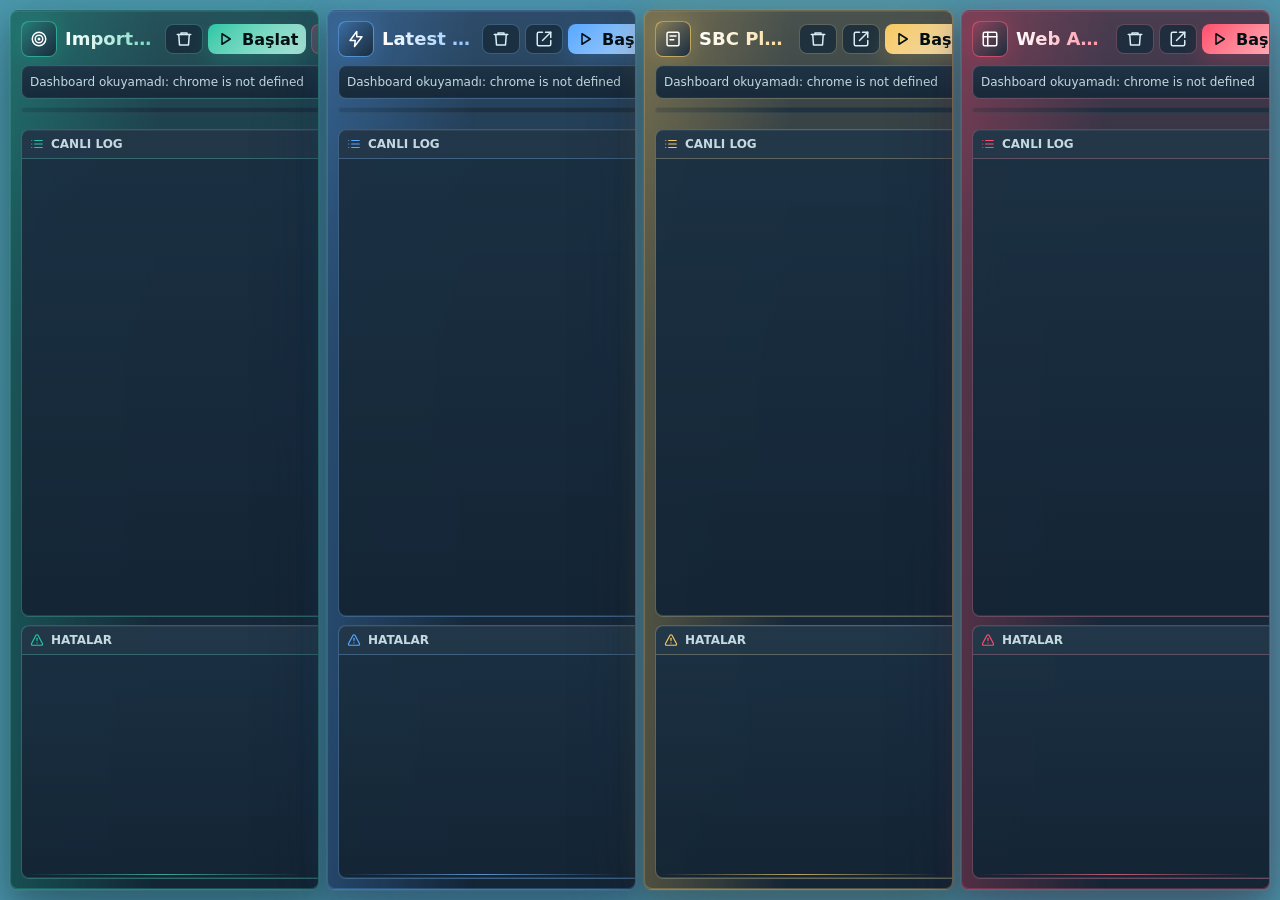
<file: index.html>
<!doctype html>
<html lang="tr">
  <head>
    <meta charset="utf-8">
    <meta name="viewport" content="width=device-width, initial-scale=1">
    <title>Daily Sync</title>
    <link rel="stylesheet" href="src/dashboard.css">
  </head>
  <body>
    <main class="app-shell">
      <section id="dashboard" class="dashboard" aria-label="FutbinSync dashboard"></section>
    </main>

    <template id="panelTemplate">
      <article class="sync-panel">
        <div class="panel-glow"></div>
        <header class="panel-header">
          <div class="panel-title-row">
            <div class="module-icon"></div>
            <div class="module-copy">
              <h2></h2>
            </div>
            <div class="panel-controls">
              <button class="ghost clear" type="button"></button>
              <button class="ghost extra" type="button"></button>
              <button class="primary start" type="button"></button>
              <button class="danger stop" type="button"></button>
            </div>
          </div>
        </header>

        <div class="status-block">
          <p class="status-text">Durum okunuyor</p>
          <span class="countdown" hidden><span class="countdown-icon"></span><strong class="countdown-value"></strong></span>
        </div>

        <div class="progress-wrap">
          <span class="progress-bar"></span>
        </div>

        <div class="metric-grid"></div>

        <section class="activity">
          <div class="section-title">
            <span class="section-label"><span class="section-icon logs-icon"></span><span>Canlı Log</span></span>
            <b class="log-count">0</b>
          </div>
          <div class="logs"></div>
        </section>

        <section class="activity issues">
          <div class="section-title">
            <span class="section-label"><span class="section-icon errors-icon"></span><span>Hatalar</span></span>
            <b class="error-count">0</b>
          </div>
          <div class="errors"></div>
        </section>
      </article>
    </template>

    <script src="src/config/api.js"></script>
    <script src="src/dashboard.js"></script>
  </body>
</html>
</file>
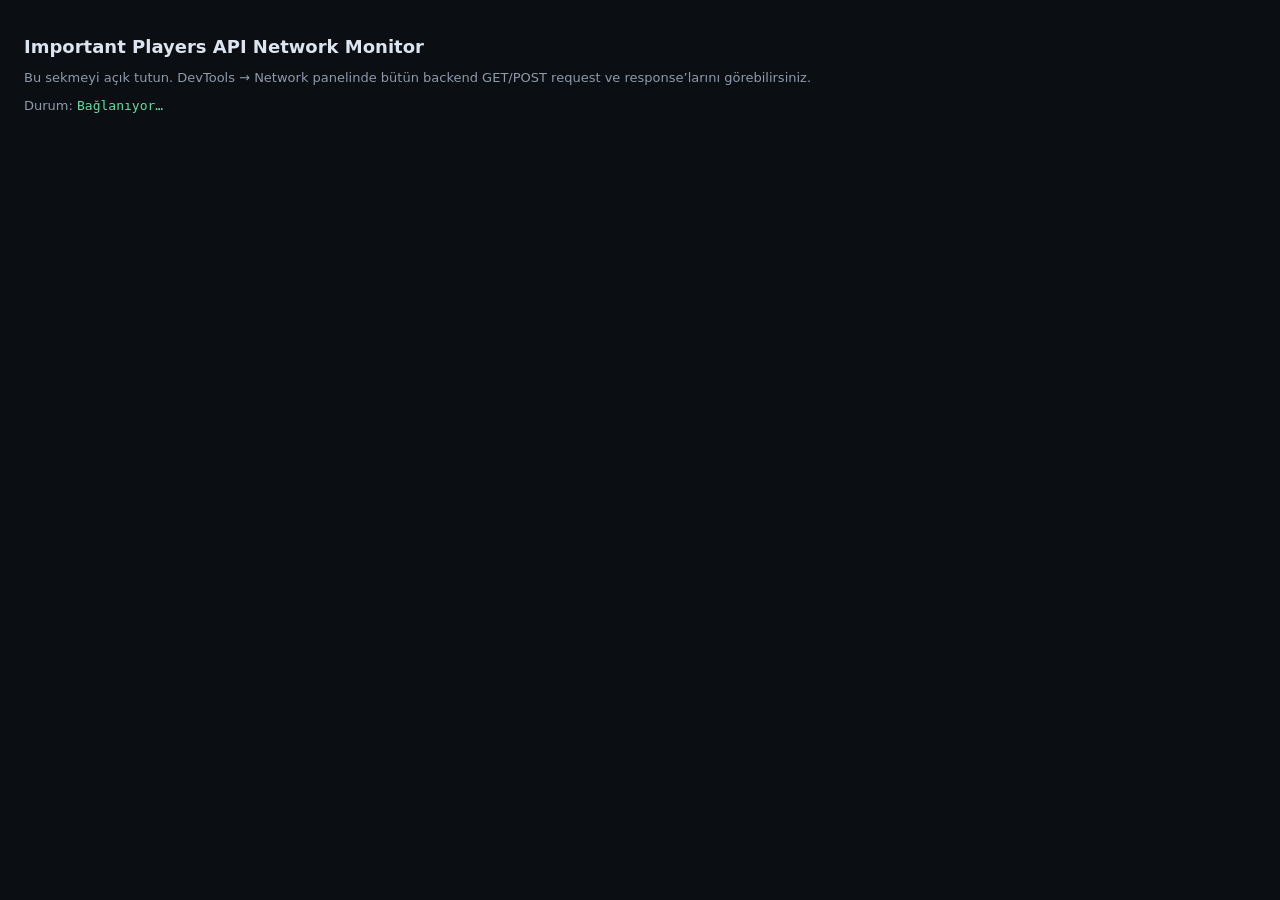
<file: src/modules/important/network.html>
<!doctype html><html lang="tr"><head><meta charset="utf-8"><title>Important Players API Network Monitor</title><style>body{margin:0;padding:24px;background:#0b0e13;color:#dce5ef;font:13px system-ui}h1{font-size:18px}p{color:#8f9aaa}code,.ok{color:#65dda2}li{margin:8px 0}.error{color:#ff8f9a}</style></head><body><h1>Important Players API Network Monitor</h1><p>Bu sekmeyi açık tutun. DevTools → Network panelinde bütün backend GET/POST request ve response’larını görebilirsiniz.</p><p>Durum: <code id="status">Bağlanıyor…</code></p><ol id="requests"></ol><script src="network.js"></script></body></html>
</file>
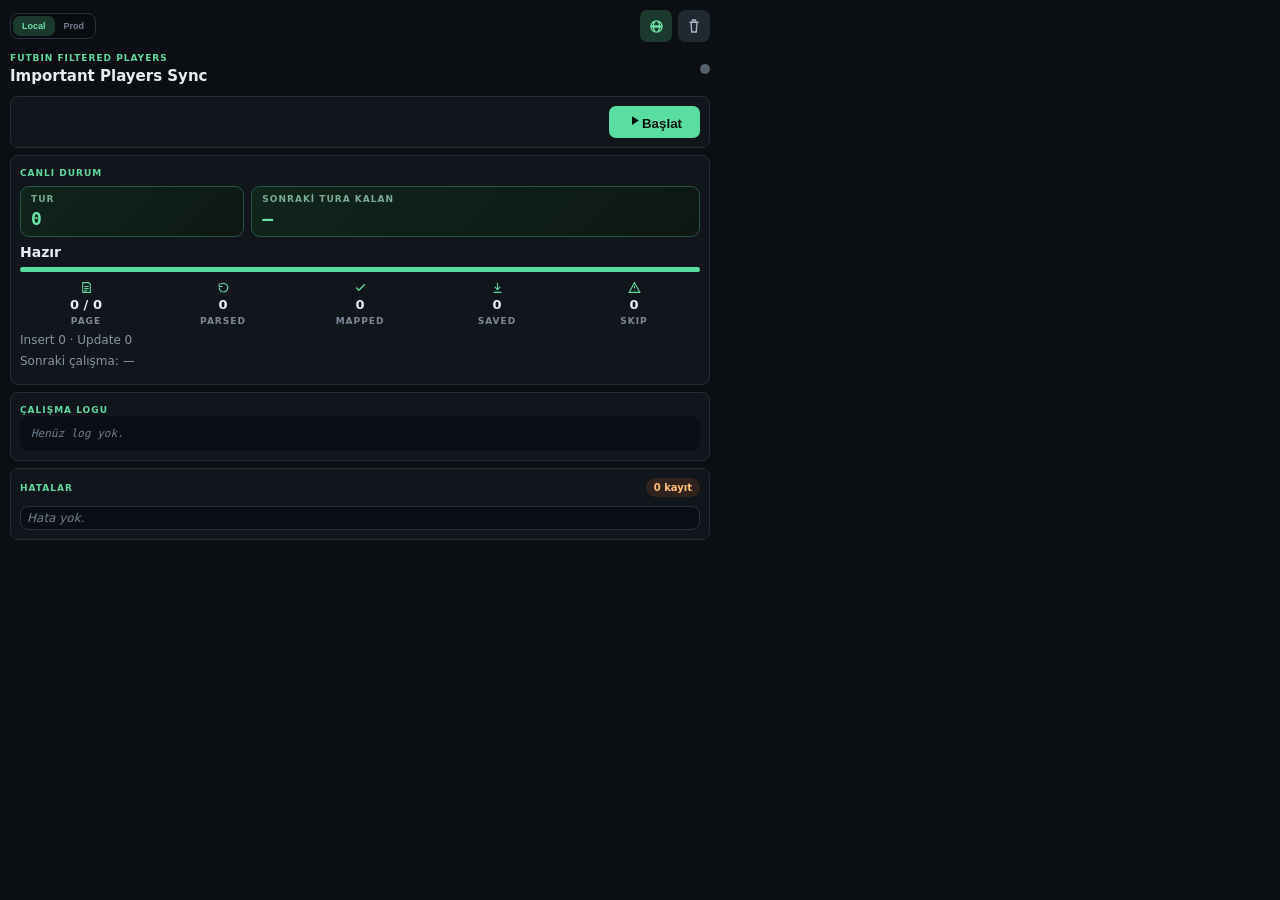
<file: src/modules/important/popup.html>
<!doctype html><html lang="tr"><head><meta charset="utf-8"><meta name="viewport" content="width=device-width,initial-scale=1"><title>Important Players Sync</title><link rel="stylesheet" href="popup.css"><style>.error-table{min-width:1100px}.error-table th{white-space:nowrap}.error-table td:last-child{min-width:320px}.error-table td:nth-child(n+3):nth-child(-n+9){color:#d8b4fe;white-space:nowrap}.top-actions{display:flex;align-items:center;gap:6px}.icon-button{display:inline-flex;flex:0 0 32px;width:32px;height:32px;padding:7px;align-items:center;justify-content:center;background:#202832;color:#aab6c4}.icon-button svg{width:18px;height:18px;fill:none;stroke:currentColor;stroke-width:1.8}.icon-button.danger{background:#3a2025;color:#ff929b}.icon-button.danger svg{fill:currentColor;stroke:none}.icon-button[hidden]{display:none}.controls{justify-content:flex-end}.controls #start{flex:0 0 auto;min-width:100px;padding:7px 18px}.section-title{display:flex;align-items:center;justify-content:space-between;margin-bottom:9px}.section-title b{padding:4px 8px;border-radius:999px;background:#30231d;color:#ffbf7a;font-size:10px}</style></head>
<body><div class="topbar"><div class="environment-switch" role="group" aria-label="Backend ortamı"><button class="environment active" type="button" data-api-env="local">Local</button><button class="environment" type="button" data-api-env="production">Prod</button></div><div class="top-actions"><button id="network" title="API Network Monitor">Network</button><button id="clear" class="icon-button" title="Kayıtları temizle" aria-label="Kayıtları temizle"><svg viewBox="0 0 24 24" aria-hidden="true"><path d="M6 7h12m-10 0 1 13h6l1-13m-6 0V4h4v3"/></svg></button><button id="stop" class="icon-button danger" title="Finish" aria-label="Finish" hidden><svg viewBox="0 0 24 24" aria-hidden="true"><rect x="6" y="6" width="12" height="12" rx="2"/></svg></button></div></div><header><div><small>FUTBIN FILTERED PLAYERS</small><h1>Important Players Sync</h1></div><i id="dot"></i></header>
<main><section class="controls"><button id="start">Start</button></section>
<section><small>CANLI DURUM</small><div class="run-banner"><div><span>TUR</span><strong id="round">0</strong></div><div><span>SONRAKİ TURA KALAN</span><strong id="countdown">—</strong></div></div><h2 id="status">Hazır</h2><div class="progress"><span id="bar"></span></div><div class="stats">
<div><b id="pages">0 / 0</b><small>PAGE</small></div><div><b id="parsed">0</b><small>PARSED</small></div><div><b id="mapped">0</b><small>MAPPED</small></div><div><b id="saved">0</b><small>SAVED</small></div><div><b id="skipped">0</b><small>SKIP</small></div></div>
<p id="results">Insert 0 · Update 0</p><p id="next">Sonraki çalışma: —</p></section><section><small>ÇALIŞMA LOGU</small><div id="logs" class="log-list"><div class="log-line log-empty">Henüz log yok.</div></div></section><section><div class="section-title"><small>HATALAR</small><b id="error-count">0 kayıt</b></div><div id="errors" class="error-table-wrap"><div class="log-line log-empty">Hata yok.</div></div></section></main><script src="../../config/api.js"></script><script src="popup.js"></script></body></html>
</file>
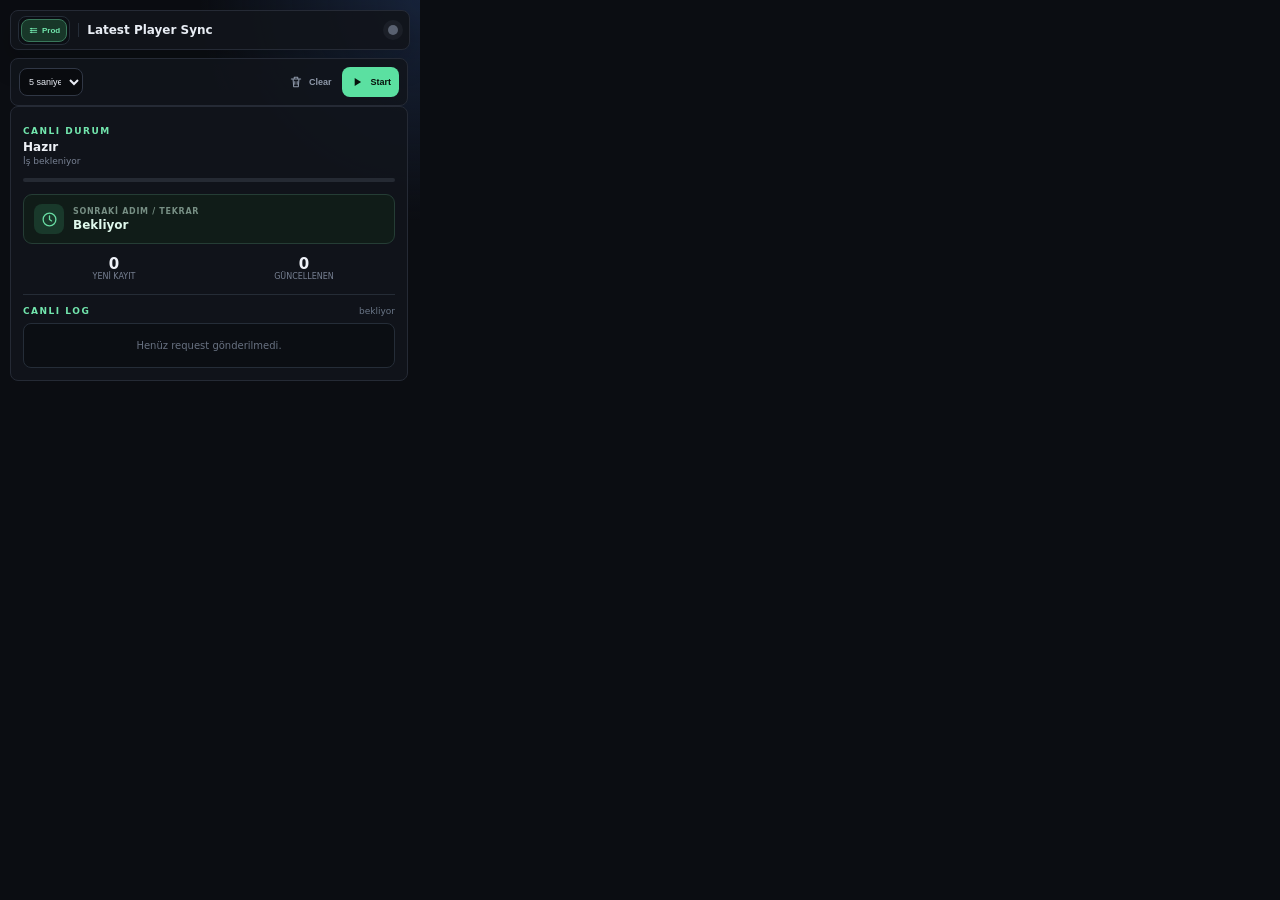
<file: src/modules/latest/popup.html>
<!doctype html>
<html lang="tr">

<head>
  <meta charset="utf-8">
  <meta name="viewport" content="width=device-width,initial-scale=1">
  <title>SBC LatestPlayerSync</title>
  <link rel="stylesheet" href="popup.css">
</head>

<body data-content="coin-cards" data-operations="coin-cards" data-title="Futbin Latest Coin Cards">
  <nav class="top-navbar" aria-label="Ana navigasyon">
    <div class="environment-switch" role="group" aria-label="Backend ortamı">
      <button class="environment-button active" type="button" aria-pressed="true"
        data-api-env="production"><svg class="button-icon" viewBox="0 0 24 24"
          aria-hidden="true">
          <path d="M5 8h14M5 12h14M5 16h14" />
          <circle cx="7" cy="8" r="1" />
          <circle cx="7" cy="12" r="1" />
          <circle cx="7" cy="16" r="1" />
        </svg><span>Prod</span></button>
    </div>

    <div class="extension-title">Latest Player Sync</div>

    <span id="statusDot" class="dot" aria-label="Senkronizasyon durumu"></span>
  </nav>

  <main class="app-shell">
    <div id="records" hidden></div>

    <aside class="control-column">
      <header>
        <section class="controls">
          <div class="setting">
            <select id="waitMs" aria-label="Sayfalar arası bekleme">
              <option value="3000">3 saniye</option>
              <option value="5000" selected>5 saniye</option>
              <option value="10000">10 saniye</option>
              <option value="20000">20 saniye</option>
            </select>
          </div>
          <div class="actions sync-actions">
            <button id="clear" class="link"><svg class="button-icon" viewBox="0 0 24 24" aria-hidden="true">
                <path d="M4 7h16M9 7V4h6v3M7 7l1 13h8l1-13M10 11v5M14 11v5" />
              </svg><span>Clear</span></button>
            <button id="start" class="primary"><svg class="button-icon play-icon" viewBox="0 0 24 24"
                aria-hidden="true">
                <path d="m8 5 11 7-11 7V5Z" />
              </svg><span id="startLabel">Start</span></button>
            <button id="stop" class="danger" hidden><svg class="button-icon" viewBox="0 0 24 24" aria-hidden="true">
                <rect x="6" y="6" width="12" height="12" rx="2" />
              </svg><span>Finish</span></button>
          </div>
          <p id="error" class="error" hidden></p>
        </section>
      </header>

      <section class="monitor">
        <div class="monitor-head">
          <div><span class="eyebrow">CANLI DURUM</span><strong id="status">Hazır</strong><small id="currentClub">İş bekleniyor</small></div>
        </div>
        <div class="progress"><span id="progressBar"></span></div>
        <div class="countdown-box">
          <span class="countdown-icon"><svg viewBox="0 0 24 24" aria-hidden="true">
              <circle cx="12" cy="12" r="9" />
              <path d="M12 7v5l3 2" />
            </svg></span>
          <div><small>SONRAKİ ADIM / TEKRAR</small><b id="countdown">Bekliyor</b></div>
        </div>
        <div class="stats sync-stats">
          <div><b id="insertedCount">0</b><small>YENİ KAYIT</small></div>
          <div><b id="updatedCount">0</b><small>GÜNCELLENEN</small></div>
        </div>
        <div class="logs">
          <div class="logs-head"><span id="logTitle" class="eyebrow">CANLI LOG</span><small id="logCount">bekliyor</small></div>
          <div id="errorLogs" class="error-logs" hidden></div>
          <div id="logs" class="logs-list">
            <div class="logs-empty">Henüz request gönderilmedi.</div>
          </div>
        </div>
      </section>
    </aside>
  </main>
  <script src="../../config/api.js"></script>
  <script src="actions/futbinLatestCoinCards.js"></script>
  <script src="popup.js"></script>
</body>

</html>
</file>
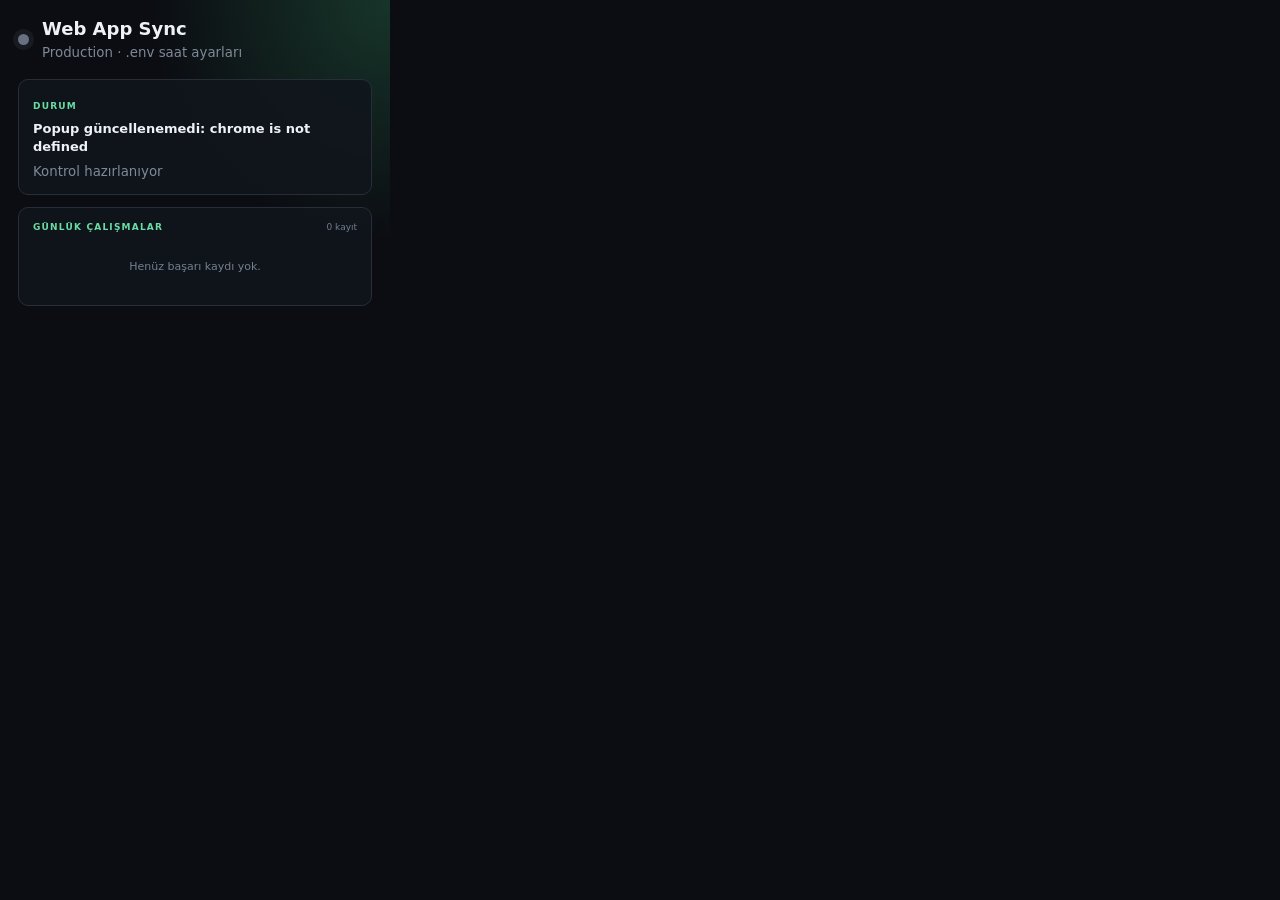
<file: src/modules/webapp/popup.html>
<!doctype html>
<html lang="tr">
<head>
  <meta charset="utf-8">
  <meta name="viewport" content="width=device-width,initial-scale=1">
  <title>SBC WebAppSync</title>
  <link rel="stylesheet" href="popup.css">
</head>
<body>
  <header>
    <span id="statusDot" class="dot"></span>
    <div>
      <h1>Web App Sync</h1>
      <small>Production · .env saat ayarları</small>
    </div>
  </header>

  <main>
    <section class="status-card">
      <span>DURUM</span>
      <strong id="status">Yükleniyor…</strong>
      <small id="nextCheck">Kontrol hazırlanıyor</small>
    </section>

    <section id="progressSection" hidden>
      <div class="section-title"><span>SYNC ADIMLARI</span><small id="progressSummary">0 / 9</small></div>
      <div id="stepProgress" class="step-progress"></div>
    </section>

    <section>
      <div class="section-title"><span>GÜNLÜK ÇALIŞMALAR</span><small id="logCount">0 kayıt</small></div>
      <div id="dailyLogs" class="daily-logs"><p>Henüz başarı kaydı yok.</p></div>
    </section>
  </main>

  <script src="popup.js"></script>
</body>
</html>
</file>
<file: src/dashboard.css>
:root {
  color-scheme: dark;
  --bg: #263a5f;
  --panel: #172838;
  --panel-soft: #1d3345;
  --panel-deep: #142536;
  --line: rgba(202, 232, 244, 0.15);
  --line-strong: rgba(222, 244, 251, 0.28);
  --text: #edf8fb;
  --muted: #8fa9b5;
  --soft: #c4d9e0;
  --accent: #28f0ba;
  --danger: #ff5c83;
  --shadow: 0 28px 70px rgba(18, 28, 48, 0.42), 0 10px 26px rgba(18, 28, 48, 0.28);
  font-family: Inter, ui-sans-serif, system-ui, -apple-system, BlinkMacSystemFont, "Segoe UI", sans-serif;
}

* {
  box-sizing: border-box;
}

html,
body {
  width: 100%;
  height: 100%;
  margin: 0;
}

body {
  background:
    radial-gradient(circle at 0% 0%, rgba(79, 154, 176, 0.72), transparent 34%),
    radial-gradient(circle at 100% 0%, rgba(79, 154, 176, 0.64), transparent 34%),
    radial-gradient(circle at 0% 100%, rgba(79, 154, 176, 0.62), transparent 34%),
    radial-gradient(circle at 100% 100%, rgba(79, 154, 176, 0.7), transparent 34%),
    #4f9ab0;
  color: var(--text);
  overflow-x: auto;
  overflow-y: hidden;
}

button,
input,
select {
  font: inherit;
}

button {
  border: 0;
  cursor: pointer;
}

button:disabled {
  cursor: not-allowed;
  opacity: 0.45;
}

.app-shell {
  display: grid;
  grid-template-rows: 1fr;
  height: 100vh;
  min-height: 0;
  min-width: 1180px;
  padding: 10px;
}

.icon-button,
.primary,
.danger,
.ghost {
  display: inline-flex;
  align-items: center;
  justify-content: center;
  gap: 8px;
  min-height: 38px;
  border-radius: 8px;
  color: var(--text);
  transition: transform 160ms ease, border-color 160ms ease, background 160ms ease, box-shadow 160ms ease;
}

.icon-button:hover,
.primary:hover,
.danger:hover,
.ghost:hover {
  transform: translateY(-1px);
}

.icon-button {
  width: 40px;
  border: 1px solid var(--line);
  background: rgba(9, 20, 30, 0.86);
  color: #bdefff;
}

.dashboard {
  display: grid;
  grid-template-columns: repeat(4, minmax(285px, 1fr));
  gap: 8px;
  height: 100%;
  min-height: 0;
}

.sync-panel {
  position: relative;
  display: grid;
  grid-template-rows: auto auto auto auto minmax(110px, 1fr) minmax(74px, 0.52fr);
  gap: 8px;
  min-width: 0;
  min-height: 0;
  overflow: hidden;
  border: 1px solid color-mix(in srgb, var(--module-color) 34%, rgba(255, 255, 255, 0.1));
  border-radius: 8px;
  background:
    linear-gradient(180deg, color-mix(in srgb, var(--module-color) 18%, #1d3143) 0%, #182b3c 38%, #142536 100%),
    var(--panel);
  box-shadow:
    inset 0 1px 0 rgba(255, 255, 255, 0.08),
    inset 0 -1px 0 color-mix(in srgb, var(--module-color) 28%, transparent),
    0 0 0 1px rgba(255, 255, 255, 0.045),
    0 0 34px color-mix(in srgb, var(--module-color) 14%, transparent),
    var(--shadow);
  padding: 10px;
}

.sync-panel::after {
  position: absolute;
  inset: auto 14px 14px;
  height: 1px;
  background: linear-gradient(90deg, transparent, color-mix(in srgb, var(--module-color) 80%, #ffffff), transparent);
  content: "";
  opacity: 0.72;
  pointer-events: none;
}

.panel-glow {
  position: absolute;
  inset: 0;
  pointer-events: none;
  background:
    linear-gradient(90deg, color-mix(in srgb, var(--module-color) 32%, transparent), transparent 48%),
    linear-gradient(180deg, rgba(255, 255, 255, 0.045), transparent 24%);
  opacity: 0.82;
}

.panel-header,
.status-block,
.metric-grid,
.activity {
  position: relative;
}

.panel-header {
  display: block;
}

.panel-title-row {
  display: grid;
  grid-template-columns: 36px minmax(92px, 1fr) auto;
  align-items: center;
  gap: 8px;
  min-height: 36px;
  white-space: nowrap;
}

.module-icon {
  display: grid;
  place-items: center;
  width: 36px;
  height: 36px;
  border: 1px solid color-mix(in srgb, var(--module-color) 58%, rgba(255, 255, 255, 0.12));
  border-radius: 8px;
  background:
    linear-gradient(135deg, color-mix(in srgb, var(--module-color) 48%, #24394d), #1a2d3f);
  color: #ffffff;
  box-shadow: 0 0 24px color-mix(in srgb, var(--module-color) 22%, transparent);
}

svg {
  width: 18px;
  height: 18px;
  fill: none;
  stroke: currentColor;
  stroke-linecap: round;
  stroke-linejoin: round;
  stroke-width: 2;
}

h2 {
  margin: 0;
  overflow: hidden;
  background: linear-gradient(90deg, #ffffff, color-mix(in srgb, var(--module-color) 68%, #ffffff));
  background-clip: text;
  color: transparent;
  font-size: 18px;
  line-height: 1.1;
  text-overflow: ellipsis;
  white-space: nowrap;
}

.panel-controls {
  display: flex;
  align-items: center;
  justify-content: flex-end;
  gap: 5px;
  min-width: max-content;
  white-space: nowrap;
}

.panel-controls button,
.panel-controls button span {
  white-space: nowrap;
}

.panel-controls .start,
.panel-controls .stop {
  order: 10;
}

.status-block {
  display: grid;
  grid-template-columns: minmax(0, 1fr) auto;
  align-items: center;
  gap: 10px;
  min-height: 34px;
  border: 1px solid color-mix(in srgb, var(--module-color) 24%, var(--line));
  border-radius: 8px;
  background: linear-gradient(180deg, rgba(29, 51, 69, 0.96), rgba(22, 40, 56, 0.96));
  box-shadow: inset 0 0 0 1px rgba(255, 255, 255, 0.035);
  padding: 7px 8px;
}

.status-text {
  margin: 0;
  overflow: hidden;
  color: var(--soft);
  font-size: 12px;
  line-height: 1.25;
  text-overflow: ellipsis;
  white-space: nowrap;
}

.countdown {
  display: inline-flex;
  align-items: center;
  gap: 6px;
  color: var(--module-color);
  font-size: 15px;
  font-variant-numeric: tabular-nums;
  text-shadow: 0 0 16px color-mix(in srgb, var(--module-color) 46%, transparent);
}

.countdown-icon {
  display: inline-flex;
}

.countdown-icon svg {
  width: 14px;
  height: 14px;
}

.progress-wrap {
  height: 6px;
  overflow: hidden;
  border: 1px solid rgba(255, 255, 255, 0.055);
  border-radius: 999px;
  background: rgba(23, 43, 60, 0.82);
}

.progress-bar {
  display: block;
  width: 0;
  height: 100%;
  border-radius: inherit;
  background: linear-gradient(90deg, var(--module-color), color-mix(in srgb, var(--module-color) 36%, #ffffff));
  box-shadow: 0 0 18px color-mix(in srgb, var(--module-color) 46%, transparent);
  transition: width 240ms ease;
}

.metric-grid {
  display: grid;
  grid-template-columns: repeat(3, minmax(0, 1fr));
  gap: 6px;
}

.metric {
  min-width: 0;
  border: 1px solid color-mix(in srgb, var(--module-color) 18%, var(--line));
  border-radius: 8px;
  background: linear-gradient(180deg, rgba(30, 54, 73, 0.92), rgba(22, 40, 56, 0.98));
  box-shadow: inset 0 -1px 0 rgba(255, 255, 255, 0.04);
  padding: 6px 7px;
}

.metric span {
  display: inline-flex;
  align-items: center;
  gap: 6px;
  max-width: 100%;
  overflow: hidden;
  color: #9fb6c2;
  font-size: 11px;
  font-weight: 800;
  text-overflow: ellipsis;
  text-transform: uppercase;
  white-space: nowrap;
}

.metric span svg {
  width: 13px;
  height: 13px;
  flex: 0 0 auto;
  color: var(--module-color);
}

.metric strong {
  display: block;
  margin-top: 3px;
  overflow: hidden;
  color: #ffffff;
  font-size: 16px;
  text-overflow: ellipsis;
  white-space: nowrap;
}

.primary {
  background: linear-gradient(135deg, var(--module-color), color-mix(in srgb, var(--module-color) 36%, #ffffff));
  color: #031014;
  font-weight: 900;
  box-shadow: 0 10px 24px color-mix(in srgb, var(--module-color) 20%, transparent);
}

.danger {
  border: 1px solid rgba(255, 92, 131, 0.46);
  background: linear-gradient(135deg, rgba(255, 92, 131, 0.22), rgba(255, 92, 131, 0.08));
  color: #ffdbe3;
  font-weight: 800;
}

.ghost {
  border: 1px solid color-mix(in srgb, var(--module-color) 20%, var(--line));
  background: rgba(24, 43, 59, 0.82);
  color: #d8edf4;
}

.panel-controls .primary,
.panel-controls .danger,
.panel-controls .ghost {
  min-width: 38px;
  min-height: 30px;
  padding: 0 8px;
}

.panel-controls .clear,
.panel-controls .extra {
  width: 32px;
  padding: 0;
}

.panel-controls .start,
.panel-controls .stop {
  min-width: 82px;
}

[hidden] {
  display: none !important;
}

.activity {
  display: grid;
  grid-template-rows: auto 1fr;
  min-height: 0;
  overflow: hidden;
  border: 1px solid color-mix(in srgb, var(--module-color) 24%, var(--line));
  border-radius: 8px;
  background: linear-gradient(180deg, rgba(27, 49, 67, 0.98), rgba(20, 37, 53, 0.99));
  box-shadow:
    inset 0 1px 0 rgba(255, 255, 255, 0.055),
    inset 0 -1px 0 color-mix(in srgb, var(--module-color) 20%, transparent);
}

.section-title {
  display: flex;
  align-items: center;
  justify-content: space-between;
  gap: 10px;
  border-bottom: 1px solid color-mix(in srgb, var(--module-color) 18%, var(--line));
  background: rgba(255, 255, 255, 0.03);
  color: var(--soft);
  font-size: 12px;
  font-weight: 900;
  padding: 7px 8px;
  text-transform: uppercase;
}

.section-label {
  display: inline-flex;
  align-items: center;
  gap: 7px;
}

.section-icon {
  display: inline-flex;
  color: var(--module-color);
}

.section-icon svg {
  width: 14px;
  height: 14px;
}

.section-title b {
  color: color-mix(in srgb, var(--module-color) 52%, #9fb6c2);
  font-size: 11px;
}

.logs,
.errors {
  min-height: 0;
  overflow: auto;
  padding: 6px;
}

.log-line,
.error-line {
  display: grid;
  grid-template-columns: auto minmax(0, 1fr);
  gap: 8px;
  align-items: start;
  border-bottom: 1px solid rgba(222, 244, 251, 0.07);
  color: #c5dae2;
  font-size: 12px;
  line-height: 1.28;
  padding: 5px 2px;
}

.log-line.has-status-icon {
  grid-template-columns: auto minmax(0, 1fr);
}

.log-message {
  display: inline-flex;
  min-width: 0;
  align-items: flex-start;
  gap: 6px;
}

.log-message > span:last-child {
  min-width: 0;
}

.log-state-icon {
  display: inline-flex;
  width: 16px;
  height: 16px;
  align-items: center;
  justify-content: center;
  color: var(--module-color);
}

.log-state-icon svg {
  width: 15px;
  height: 15px;
  fill: none;
  stroke: currentColor;
  stroke-width: 2;
  stroke-linecap: round;
  stroke-linejoin: round;
}

.log-state-icon.loader svg {
  animation: log-spin .8s linear infinite;
}

.log-state-icon.loader circle {
  opacity: .25;
}

.log-state-icon.success {
  color: #61dfa0;
}

@keyframes log-spin {
  to { transform: rotate(360deg); }
}

.error-line {
  color: #ffd3dc;
}

a.error-line {
  border-radius: 6px;
  text-decoration: none;
  cursor: pointer;
}

a.error-line:hover,
a.error-line:focus-visible {
  background: color-mix(in srgb, var(--module-color) 10%, transparent);
  color: #fff1f4;
  outline: none;
}

.log-line time,
.error-line time {
  color: color-mix(in srgb, var(--module-color) 48%, #889da8);
  font-variant-numeric: tabular-nums;
  white-space: nowrap;
}

.empty {
  display: grid;
  place-items: center;
  min-height: 48px;
  color: #8299a5;
  font-size: 13px;
}

.toast {
  position: fixed;
  right: 18px;
  bottom: 18px;
  z-index: 20;
  max-width: 420px;
  border: 1px solid rgba(255, 92, 131, 0.48);
  border-radius: 8px;
  background: #250b15;
  color: #ffdce4;
  box-shadow: var(--shadow);
  padding: 12px 14px;
}

@media (max-width: 1200px) {
  .app-shell {
    height: 100vh;
    min-height: 0;
  }

  .dashboard {
    grid-template-columns: repeat(3, minmax(320px, 1fr));
  }

  .sync-panel {
    min-height: 0;
  }
}

@media (max-width: 720px) {
  .app-shell {
    min-width: 990px;
    padding: 8px;
  }

  .panel-title-row {
    grid-template-columns: 34px minmax(84px, 1fr) auto;
    gap: 6px;
  }

  .module-icon {
    width: 34px;
    height: 34px;
  }

  h2 {
    font-size: 16px;
  }

  .panel-controls {
    justify-content: flex-end;
  }
}
</file>
<file: src/modules/important/popup.css>
*{box-sizing:border-box}body{width:820px;margin:0;padding:16px;background:#0b0e13;color:#e8edf4;font:12px Inter,system-ui}.topbar,header{display:flex;align-items:center;justify-content:space-between;gap:8px}.topbar{margin-bottom:12px}header{margin-bottom:14px}.environment-switch{display:flex;padding:2px;border:1px solid #29313d;border-radius:8px;background:#090c10}.environment{flex:0 0 auto;padding:5px 9px;background:transparent;color:#748091;font-size:9px}.environment.active{background:#1b3a2d;color:#6ee0a7}h1{margin:3px 0;font-size:17px}h2{margin:10px 0 12px;font-size:14px}small{color:#62d99c;font-size:9px;font-weight:800;letter-spacing:1px}i{width:10px;height:10px;border-radius:50%;background:#56606d}i.running{background:#55e79d;box-shadow:0 0 12px #55e79d}.controls{display:flex;gap:7px;margin-bottom:10px}section{padding:13px;border:1px solid #252d38;border-radius:10px;background:#11151c;margin-bottom:10px}button{flex:1;border:0;border-radius:7px;padding:9px;background:#29313d;color:#e8edf4;font-weight:700}#start{background:#59dda0;color:#07120c}#stop{background:#71323a}#network{flex:0 0 auto;padding:6px 9px;background:#1b3a2d;color:#6ee0a7}.run-banner{display:grid;grid-template-columns:1fr 2fr;gap:10px;margin-top:9px}.run-banner div{padding:10px 13px;border:1px solid #285640;border-radius:9px;background:linear-gradient(135deg,#10251c,#0d1714)}.run-banner span,.run-banner strong{display:block}.run-banner span{color:#7eaa96;font-size:9px;font-weight:800;letter-spacing:1px}.run-banner strong{margin-top:4px;color:#69e6a8;font:800 22px ui-monospace,monospace;letter-spacing:1px}.progress{height:5px;background:#252d38;border-radius:5px;overflow:hidden}.progress span{display:block;height:100%;background:#59dda0}.stats{display:grid;grid-template-columns:repeat(5,1fr);gap:5px;margin-top:13px}.stats div{text-align:center}.stats b,.stats small{display:block}.stats b{font-size:13px}.stats small{margin-top:4px;color:#7e8998}p{color:#8995a5}.log-list{max-height:260px;overflow:auto;font:11px/1.55 ui-monospace,monospace;border-radius:8px;padding:8px;background:#0b0f15;word-break:break-word;white-space:pre-wrap}.log-line{display:flex;align-items:flex-start;gap:8px;padding:6px 8px;border-radius:8px;margin-bottom:4px}.log-line:last-child{margin-bottom:0}.log-line.log-empty{color:#6e7f92;font-style:italic;background:transparent}.log-line.info{color:#c6d1dd}.log-line.error{color:#ffb2b0;background:rgba(255,104,104,.12)}.log-icon{flex:0 0 auto;display:inline-flex;width:18px;height:18px;align-items:center;justify-content:center}.log-icon svg{width:100%;height:100%;display:block}.log-line.error .log-icon{color:#ff7f7f}.log-line.info .log-icon{color:#94d6c0}.error-table-wrap{max-height:280px;overflow:auto;border:1px solid #2b313b;border-radius:8px;background:#0b0f15}.error-table{width:100%;border-collapse:collapse;font:10px/1.4 ui-monospace,monospace}.error-table th{position:sticky;top:0;z-index:1;background:#192029;color:#ffbf7a;text-align:left}.error-table th,.error-table td{padding:8px;border-bottom:1px solid #252d38;vertical-align:top}.error-table td:last-child{min-width:280px;color:#ffb2b0;word-break:break-word}.error-table td:nth-child(1){width:34px;color:#778292}.error-table td:nth-child(3){color:#ffd18f}.error-table td:nth-child(4){color:#d8b4fe}.error-table .clickable-error-row{cursor:pointer}.error-table .clickable-error-row:hover td,.error-table .clickable-error-row:focus td{background:rgba(89,221,160,.09)}.error-table .clickable-error-row:focus{outline:1px solid #59dda0;outline-offset:-1px}
</file>
<file: src/modules/latest/popup.css>
:root { color-scheme:dark; font-family:Inter,ui-sans-serif,system-ui,sans-serif; background:#0b0d12; color:#eef1f7; }
* { box-sizing:border-box; }
html,body { width:420px; min-width:420px; min-height:360px; margin:0; overflow:hidden; }
body { display:grid; padding:10px; grid-template-columns:minmax(0,1fr); grid-template-rows:40px minmax(0,1fr); gap:8px; background:radial-gradient(circle at top right,#17233a 0,transparent 38%),#0b0d12; }
.top-navbar { display:flex; min-width:0; grid-column:1; grid-row:1; align-items:center; gap:8px; padding:4px 7px; border:1px solid #252a35; border-radius:8px; background:#11141bea; box-shadow:0 10px 30px #05070a38; }
.app-shell { display:contents; }
.control-column { min-width:0; min-height:0; grid-column:1; grid-row:2; overflow-y:auto; padding-right:2px; }
header,.monitor-head,.setting,.actions,.stats,.table-title { display:flex; align-items:center; justify-content:space-between; gap:10px; }
.title-with-icon { display:flex; align-items:center; gap:9px; min-width:0; }
.title-icon { display:grid; width:34px; height:34px; flex:0 0 auto; place-items:center; border:1px solid #2d5947; border-radius:9px; background:#183729; color:#6ee2a7; }
.title-icon.small { width:31px; height:31px; }
.title-icon svg { width:18px; height:18px; fill:none; stroke:currentColor; stroke-width:1.8; stroke-linecap:round; stroke-linejoin:round; }
header { display:flex; margin:0 0 10px; flex-direction:column; align-items:stretch; }
.header-main { display:flex; align-items:center; justify-content:space-between; gap:10px; }
.header-tools { display:flex; align-items:center; gap:7px; }
.environment-switch { display:flex; gap:2px; padding:2px; border:1px solid #252d38; border-radius:8px; background:#0b0e13; }
.environment-button { gap:3px; padding:5px 6px; border:1px solid transparent; background:transparent; color:#707b8b; font-size:8px; }
.environment-button .button-icon { width:11px; height:11px; }
.environment-button.active { border-color:#39785b; background:#183729; color:#72e6ad; }
.environment-button:focus-visible { outline:1px solid #66dca2; outline-offset:1px; }
.extension-title { min-width:0; flex:1 1 auto; padding-left:8px; border-left:1px solid #252d38; color:#e8edf4; font-size:12px; font-weight:850; overflow:hidden; text-overflow:ellipsis; white-space:nowrap; }
.top-navbar .dot { margin:0 4px 0 auto; }
h1,h2 { margin:2px 0 0; letter-spacing:-.4px; }
h1 { font-size:19px; } h2 { font-size:18px; }
.eyebrow { color:#72e6ad; font-size:9px; font-weight:800; letter-spacing:1.5px; }
.dot { width:10px; height:10px; flex:0 0 auto; border-radius:50%; background:#596170; box-shadow:0 0 0 5px #59617022; }
.dot.running { background:#55e79d; box-shadow:0 0 0 5px #55e79d22,0 0 18px #55e79d88; }
section { border:1px solid #252a35; border-radius:8px; background:#11141bda; padding:12px; margin-bottom:10px; }
label { display:block; font-size:11px; font-weight:700; color:#cdd3df; }
label small { float:right; color:#687181; font-weight:500; }
textarea,select { border:1px solid #303745; border-radius:8px; background:#090b0f; color:#e9edf5; outline:none; }
textarea { width:100%; resize:vertical; min-height:122px; margin:8px 0 11px; padding:9px; font:10px/1.45 ui-monospace,SFMono-Regular,Consolas,monospace; }
textarea:focus,select:focus { border-color:#57d99b; }
select { max-width:110px; padding:7px 8px; }
.minor-actions { margin-top:8px; }
.minor-actions .link { border:1px solid #2b313c; }
.setting { margin-bottom:11px; }
.actions button { flex:1; }
button { display:inline-flex; align-items:center; justify-content:center; gap:6px; border:0; border-radius:8px; padding:9px 10px; cursor:pointer; font-size:11px; font-weight:750; }
.controls { position:relative; display:flex; align-items:center; gap:4px; padding:8px; }
.control-column header,.control-column header .controls { margin-bottom:0; }
.controls .setting { flex:0 0 auto; margin:0; }
.controls select { padding:7px 5px; font-size:9px; }
#waitMs { width:64px; max-width:64px; }
.sync-actions { flex:1 1 auto; justify-content:flex-end; gap:3px; margin:0; }
.sync-actions button { flex:0 0 auto; min-width:0; padding:8px 8px; font-size:9px; white-space:nowrap; }
.controls .error { position:absolute; z-index:3; top:calc(100% + 4px); right:0; left:0; margin:0; padding:7px 8px; border:1px solid #572b31; border-radius:7px; background:#211015; }
.button-icon { width:14px; height:14px; flex:0 0 auto; fill:none; stroke:currentColor; stroke-width:1.8; stroke-linecap:round; stroke-linejoin:round; }
.play-icon { fill:currentColor; stroke:none; }
.spinner { display:none; animation:spin .8s linear infinite; }
.spinner circle { opacity:.25; }.spinner path { opacity:1; }
#start.running .play-icon { display:none; }
#start.running .spinner { display:block; }
@keyframes spin { to { transform:rotate(360deg); } }
.primary { background:#5be0a1; color:#07110c; }
.secondary { background:#272d38; color:#e9edf5; }
.danger { background:#53252c; color:#ffb3b9; }
button[hidden] { display:none; }
button:disabled { opacity:.45; cursor:not-allowed; }
#start.running:disabled { opacity:1; cursor:wait; }
.link { padding:4px; background:transparent; color:#8e98a9; font-size:10px; }
.monitor-head strong,.monitor-head small { display:block; max-width:340px; margin-top:2px; overflow:hidden; text-overflow:ellipsis; white-space:nowrap; }
.monitor-head strong { font-size:12px; }
.monitor-head small { color:#778092; font-size:9px; }
.progress { height:4px; overflow:hidden; background:#252a33; border-radius:9px; margin:12px 0; }
.progress span { display:block; height:100%; width:0; background:linear-gradient(90deg,#50db98,#75d9ed); transition:width .25s; }
.countdown-box { display:flex; align-items:center; gap:9px; margin-bottom:12px; padding:9px 10px; border:1px solid #253d35; border-radius:9px; background:#101c18; }
.countdown-icon { display:grid; width:30px; height:30px; flex:0 0 auto; place-items:center; border-radius:8px; background:#19392b; color:#69dda4; }
.countdown-icon svg { width:17px; height:17px; fill:none; stroke:currentColor; stroke-width:1.8; stroke-linecap:round; stroke-linejoin:round; }
.countdown-box small,.countdown-box b { display:block; }
.countdown-box small { color:#778f84; font-size:8px; font-weight:800; letter-spacing:.7px; }
.countdown-box b { margin-top:2px; color:#dff8ec; font-size:12px; font-variant-numeric:tabular-nums; }
.stats { justify-content:flex-start; }
.sync-stats { flex-wrap:nowrap; gap:8px; overflow:hidden; }
.sync-stats div { flex:1 1 0; min-width:0; text-align:center; }
.logs { margin-top:13px; padding-top:11px; border-top:1px solid #252c36; }
.logs-head { display:flex; align-items:center; justify-content:space-between; gap:8px; margin-bottom:7px; }
.logs-head small { color:#697586; font-size:9px; }
.logs-list { max-height:118px; overflow:auto; border:1px solid #252d38; border-radius:8px; background:#0b0e13; scrollbar-width:thin; }
.logs-empty { padding:16px 8px; color:#687181; font-size:10px; text-align:center; }
.error-logs { margin-bottom:8px; border:1px solid #4b252b; border-radius:8px; background:#190d11; overflow:hidden; }
.error-logs-head { display:flex; align-items:center; justify-content:space-between; gap:8px; padding:6px 8px; border-bottom:1px solid #3a1d22; color:#ff9aa3; font-size:9px; font-weight:850; letter-spacing:1px; }
.error-logs-head small { color:#d98189; font-size:9px; letter-spacing:0; }
.error-logs-list { max-height:74px; overflow:auto; scrollbar-width:thin; }
.error-log-item { display:flex; gap:8px; padding:6px 8px; border-bottom:1px solid #32191e; }
.error-log-item:last-child { border-bottom:0; }
.error-log-time { flex:0 0 auto; color:#ff9aa3; font:9px/1.35 ui-monospace,SFMono-Regular,Consolas,monospace; }
.error-log-body { min-width:0; }
.error-log-body b,.error-log-body small { display:block; overflow:hidden; text-overflow:ellipsis; white-space:nowrap; }
.error-log-body b { color:#ffd7db; font-size:9px; }
.error-log-body small { margin-top:2px; color:#c78b92; font:8px/1.35 ui-monospace,SFMono-Regular,Consolas,monospace; }
.request-log-link { display:flex; gap:8px; padding:7px 8px; border-bottom:1px solid #1e252e; color:inherit; text-decoration:none; }
.request-log-link:last-child { border-bottom:0; }
.request-log-link:hover { background:#152019; }
.request-log-icon { display:inline-flex; width:14px; height:14px; flex:0 0 auto; align-items:center; justify-content:center; color:#63daa0; }
.request-log-icon svg { width:14px; height:14px; fill:none; stroke:currentColor; stroke-width:2; stroke-linecap:round; stroke-linejoin:round; }
.request-log-spinner svg { animation:spin .8s linear infinite; }
.request-log-spinner circle { opacity:.25; }
.request-log-success { color:#72e6ad; }
.log-processing .request-log-body b { color:#dce5ef; }
.log-success .request-log-body b { color:#dff8ec; }
.request-log-time { flex:0 0 auto; color:#63daa0; font:9px/1.35 ui-monospace,SFMono-Regular,Consolas,monospace; }
.request-log-body { min-width:0; }
.request-log-body b,.request-log-body small { display:block; overflow:hidden; text-overflow:ellipsis; white-space:nowrap; }
.request-log-body b { color:#dce5ef; font-size:9px; }
.request-log-body small { margin-top:2px; color:#738092; font:8px/1.3 ui-monospace,SFMono-Regular,Consolas,monospace; }
.stats div { min-width:0; }
.stats b,.stats small { display:block; }
.stats b { font-size:15px; line-height:1.1; white-space:nowrap; }.stats small { color:#778092; font-size:8px; line-height:1.1; text-transform:uppercase; white-space:nowrap; }
.error { margin:9px 0 0; color:#ff8e95; font-size:10px; }

.player-list-panel { display:flex; min-width:0; min-height:0; grid-column:1; grid-row:2; height:100%; flex-direction:column; margin:0; padding:0; overflow:hidden; }
.table-title { flex:0 0 auto; padding:13px 14px 11px; border-bottom:1px solid #252a35; }
.table-title strong { color:#e8edf4; font-size:12px; }
.list-tabs { display:flex; gap:4px; margin-top:10px; }
.list-tab { background:transparent; border:1px solid transparent; color:#7f8999; padding:5px 12px; font-size:10px; font-weight:700; border-radius:6px; cursor:pointer; }
.list-tab.active { background:#183729; color:#72e6ad; border-color:#2d5947; }
.list-tab:hover:not(.active) { color:#cdd3df; background:#171c24; }
.run-count-wrap { margin-left:auto; text-align:right; }
.run-count-wrap small { color:#778f84; font-size:8px; font-weight:800; letter-spacing:.7px; }
.run-count-wrap b { margin-top:2px; color:#dff8ec; font-size:12px; font-variant-numeric:tabular-nums; }
.scroll-hint { display:flex; align-items:center; gap:5px; color:#6f798a; font-size:10px; }
.scroll-hint svg { width:15px; height:15px; fill:none; stroke:currentColor; stroke-width:1.8; stroke-linecap:round; stroke-linejoin:round; }
.player-list-scroll { flex:1; min-width:0; overflow:auto; scrollbar-color:#3b4555 #11151c; scrollbar-width:thin; }
.player-list { padding-bottom:6px; }
.player-list [hidden] { display:none; }
.club-player-header,.player-data-row { display:grid; width:calc(100% - 38px); min-width:574px; margin-left:38px; grid-template-columns:44px 150px 34px 34px 42px 42px 42px 42px 72px 72px; align-items:center; }
.sync-header,.sync-row { width:100%; min-width:426px; margin-left:0; grid-template-columns:34px 78px 34px 46px 42px 36px 36px 34px minmax(72px,1fr); }
.sync-header { position:relative; z-index:1; }
.coin-card-header,.coin-card-row { grid-template-columns:48px 82px minmax(72px,1fr) minmax(72px,1fr) 90px; }
.coin-card-row { min-height:48px; }
.coin-card-row .price-cell { justify-content:flex-end; text-align:right; }
.cc-card-cell { padding:1px 2px; }
.cc-card-wrap { position:relative; display:flex; align-items:flex-end; justify-content:center; width:44px; height:45px; background-size:contain; background-repeat:no-repeat; background-position:center; flex-shrink:0; }
.cc-player-img {     position: absolute;
    bottom: 5px;
    left: 50%;
    transform: translateX(-50%);
    /* width: 31px; */
    height: 30px;
    object-fit: contain;
    pointer-events: none;
    margin-bottom: 3px;}
.cc-player-details { display:flex; align-items:flex-start; justify-content:center; flex-direction:column; gap:3px; padding:3px 5px; line-height:1.1; text-align:left; }
.cc-player-details strong { display:block; max-width:100%; overflow:hidden; color:#f1f4f8; font-size:10px; text-overflow:ellipsis; white-space:nowrap; }
.cc-player-meta { display:flex; align-items:center; gap:6px; }
.cc-player-meta b { min-width:20px; padding:1px 3px; border:1px solid #354151; border-radius:5px; background:#1a2029; color:#dce5ef; font-size:8px; text-align:center; }
.cc-nation-img { width:17px; height:11px; border-radius:2px; object-fit:contain; }
.processed-date-cell { display:flex; align-items:flex-end; justify-content:center; flex-direction:column; gap:2px; border-right:0; color:#8793a4; font-size:8px; font-variant-numeric:tabular-nums; line-height:1.1; text-align:right; white-space:nowrap; }
.processed-date-cell span,.processed-date-cell b { display:block; }
.processed-date-cell b { color:#b2bdca; font-size:8px; font-weight:700; }
.club-player-header { min-height:23px; border-bottom:1px solid #313946; background:#181d25; color:#748094; font-size:8px; font-weight:800; letter-spacing:.35px; text-transform:uppercase; }
.club-player-header span { padding:2px 4px; text-align:center; }
.sync-header span:nth-child(2) { text-align:left; }
.sync-header span:last-child { text-align:right; }
.sync-header .price-header { display:flex; align-items:center; justify-content:flex-end; gap:4px; text-align:right; }
.coin-card-header .date-header { text-align:right; }
.platform-header-icon { width:13px; height:13px; flex:0 0 auto; fill:none; stroke:currentColor; stroke-width:1.7; stroke-linecap:round; stroke-linejoin:round; }
.playstation-icon { width:12px; height:12px; flex:0 0 auto; fill:currentColor; }
.league-group { padding:6px 8px; border-top:1px solid #38644f; border-bottom:1px solid #315440; background:linear-gradient(90deg,#183328,#13251f); color:#e5fff1; }
.league-group:first-child { border-top:0; }
.sync-player-group:not(:first-child) .sync-group-header { border-top:1px solid #38644f; }
.club-group { padding:4px 8px 4px 20px; border-bottom:1px solid #293a33; background:#151f1b; color:#dcebe3; }
.league-group:hover { background:linear-gradient(90deg,#1c3b2e,#162a22); }
.club-group:hover { background:#192720; }
.group-toggle { width:100%; justify-content:flex-start; padding:0; border-radius:0; background:transparent; color:inherit; text-align:left; }
.group-toggle:focus-visible { outline:1px solid #66dca2; outline-offset:3px; }
.chevron { width:15px; height:15px; flex:0 0 auto; fill:none; stroke:currentColor; stroke-width:2; stroke-linecap:round; stroke-linejoin:round; transition:transform .18s ease; }
.collapsed .chevron { transform:rotate(-90deg); }
.coin-section-header .group-count { margin-left:auto; }
.coin-cards-group.collapsed .coin-section-body { display:none; }
.cycle-group.collapsed .cycle-group-body { display:none; }
.all-players-league-group.collapsed > .all-players-league-body,
.all-players-club-group.collapsed > .all-players-club-body { display:none; }
.cycle-group-body .coin-cards-group { position:relative; margin-left:12px; border-left:1px solid #263846; }
.cycle-group-body .coin-cards-group::before { position:absolute; top:14px; left:-1px; width:10px; border-top:1px solid #263846; content:""; }
.cycle-group-body .coin-section-header { padding-left:14px; }
.cycle-group-body .coin-section-body { border-left:1px solid rgba(38,56,70,.45); }
.cycle-group-body .all-players-league-group { position:relative; margin-left:10px; border-left:1px solid #263846; }
.cycle-group-body .all-players-league-group::before { position:absolute; top:14px; left:-1px; width:10px; border-top:1px solid #263846; content:""; }
.all-players-league-header { padding-left:14px; }
.all-players-league-body { border-left:1px solid rgba(38,56,70,.45); }
.all-players-club-group { position:relative; margin-left:14px; border-left:1px solid #2f4138; }
.all-players-club-group::before { position:absolute; top:13px; left:-1px; width:11px; border-top:1px solid #2f4138; content:""; }
.all-players-club-header { padding-left:15px; background:#151f1b; }
.all-players-club-body { border-left:1px solid rgba(47,65,56,.42); }
.all-players-league-toggle,
.all-players-club-toggle { min-width:0; align-items:center; gap:6px; }
.all-players-league-header .sync-group-entity,
.all-players-club-header .sync-group-entity { overflow:hidden; }
.all-players-league-header strong,
.all-players-club-header strong { overflow:hidden; text-overflow:ellipsis; white-space:nowrap; }
.all-players-league-header .group-count,
.all-players-club-header .group-count { max-width:62%; margin-left:auto; overflow:hidden; text-overflow:ellipsis; white-space:nowrap; }
.all-players-club-body .club-player-header,
.all-players-club-body .player-data-row { width:calc(100% - 10px); margin-left:10px; }
.cycle-group-header { border-top-color:#4d6a93; background:linear-gradient(90deg,#1a2f45,#162337); color:#e8f3ff; }
.cycle-group-header:hover { background:linear-gradient(90deg,#203952,#192a40); }
.cycle-group-header .group-count { margin-left:auto; }
.cycle-current-badge { margin-left:8px; padding:1px 5px; border:1px solid #4fae82; border-radius:999px; background:#173627; color:#77e6ad; font-size:8px; font-weight:850; letter-spacing:.3px; white-space:nowrap; }
.cycle-current-badge + .group-count { margin-left:auto; }
.coin-section-empty { padding:18px 10px; border-bottom:1px solid #1e252e; background:#0d1117; color:#687181; font-size:10px; text-align:center; }
.group-icon { display:inline-grid; width:23px; height:23px; margin-right:8px; place-items:center; vertical-align:middle; border:1px solid #3d7058; border-radius:7px; background:#204b38; color:#75e3aa; }
.group-icon.club { width:20px; height:20px; border-color:#3d5148; background:#23342c; color:#9ab8a8; }
.group-icon svg { width:14px; height:14px; fill:none; stroke:currentColor; stroke-width:1.7; stroke-linecap:round; stroke-linejoin:round; }
.group-branch { display:inline-block; width:12px; height:14px; margin-right:7px; border-bottom:1px solid #405349; border-left:1px solid #405349; vertical-align:middle; transform:translateY(-4px); }
.league-group strong { font-size:12px; letter-spacing:.1px; }
.club-group strong { font-size:11px; }
.group-count { margin-left:9px; color:#829a8d; font-size:9px; font-weight:600; }
.sync-group-header { display:flex; align-items:center; gap:6px; padding:5px 7px; }
.sync-group-entity { display:inline-flex; min-width:0; align-items:center; gap:5px; }
.sync-group-icon { width:20px; height:20px; flex:0 0 auto; object-fit:contain; }
.group-separator { color:#6f8a7c; font-size:10px; font-weight:800; }

.player-data-row { min-height:30px; border-bottom:1px solid #1e252e; background:#0d1117; }
.player-data-row:nth-child(even) { background:#10151b; }
.player-data-row:hover { background:#152019; }
.player-data-row.has-error { border-bottom-color:#472229; background:#1a0d12; box-shadow:inset 2px 0 #ff6b78; }
.player-data-row.has-error:hover { background:#221016; }
.player-data-row.is-clickable { cursor:pointer; }
.player-data-row.is-clickable:hover { background:#19291f; box-shadow:inset 3px 0 #5add9f; }
.player-data-row.is-clickable:focus-visible { outline:1px solid #62dfa2; outline-offset:-1px; background:#19291f; }
.grid-cell { min-width:0; height:100%; padding:2px 3px; border-right:1px solid #1e252e; color:#d9e0e9; font-size:9px; line-height:15px; overflow:hidden; text-align:center; text-overflow:ellipsis; white-space:nowrap; }
.player-cell { width:78px; max-width:78px; color:#f1f4f8; font-size:10px; font-weight:750; text-align:left; text-overflow:ellipsis; white-space:nowrap; overflow:hidden; }
.position-cell { color:#6de0a5; font-weight:800; }
.rating-cell { color:#d9e0e9; font-size:10px; font-weight:750; }
.price-cell { display:flex; align-items:center; justify-content:flex-end; justify-self:stretch; gap:5px; color:#f2cf6b; font-weight:750; font-variant-numeric:tabular-nums; line-height:1; text-align:right; }
.sync-row .price-cell,
.coin-card-row .price-cell { padding-right:6px; border-right:0; justify-content:flex-end; text-align:right; }
.price-range-cell { align-items:flex-end; flex-direction:column; justify-content:center; gap:2px; line-height:1.05; }
.price-range-cell .price-main { display:inline-flex; align-items:center; justify-content:flex-end; gap:4px; }
.price-range-cell small { display:block; max-width:100%; overflow:hidden; color:#9aa6b6; font-size:7px; font-weight:700; text-overflow:ellipsis; white-space:nowrap; }
.coin-icon { width:12px; height:12px; flex:0 0 auto; fill:#d7a928; stroke:#fff0a8; stroke-width:1.5; }
.icon-cell { display:flex; align-items:center; justify-content:center; gap:2px; padding:1px; line-height:1; }
.icon-cell img { width:20px; height:20px; border-radius:3px; object-fit:contain; }
.icon-cell small { min-width:0; overflow:hidden; color:#d9e0e9; font-size:8px; font-weight:800; text-overflow:ellipsis; text-transform:uppercase; }
.quality-cell img,.rarity-cell img { width:22px; height:22px; }
.rarity-cell.is-common img { opacity:.5; }
.nation-cell { justify-content:center; text-align:center; }
.warning-cell { display:flex; align-items:center; justify-content:center; border-right-color:#472229; color:#ff98a2; line-height:1; }
.warning-mark { display:inline-flex; align-items:center; justify-content:center; width:15px; height:15px; border:1px solid #ff7a86; border-radius:50%; color:#ffb0b8; font-size:10px; font-weight:900; }
.error-label-cell { color:#ffb0b8; font-weight:850; }
.error-message-cell { grid-column:3 / -1; color:#ff98a2; border-right:0; text-align:left; }
.compact-placeholder { color:#46505f; }
.empty { padding:45px; color:#697283; font-size:12px; text-align:center; }
</file>
<file: src/modules/webapp/popup.css>
:root { color-scheme:dark; font-family:Inter,ui-sans-serif,system-ui,sans-serif; background:#0b0d12; color:#eef1f7; }
* { box-sizing:border-box; }
body { width:390px; min-height:360px; margin:0; padding:18px; background:radial-gradient(circle at top right,#17352a 0,transparent 45%),#0b0d12; }
header { display:flex; align-items:center; gap:13px; margin-bottom:18px; }
h1 { margin:0 0 3px; font-size:18px; }
header small,.status-card small { color:#7e8998; }
.dot { width:11px; height:11px; border-radius:50%; background:#687180; box-shadow:0 0 0 5px #68718022; }
.dot.running { background:#56e29b; box-shadow:0 0 0 5px #56e29b22,0 0 18px #56e29b88; }
section { margin-bottom:12px; padding:14px; border:1px solid #272e38; border-radius:10px; background:#11151cdd; }
.status-card span,.section-title span { color:#69dda4; font-size:9px; font-weight:850; letter-spacing:1.2px; }
.status-card strong { display:block; margin:7px 0 5px; font-size:13px; line-height:1.4; }
.section-title { display:flex; justify-content:space-between; align-items:center; margin-bottom:10px; }
.section-title small { color:#727e8e; font-size:9px; }
.daily-logs { max-height:220px; overflow:auto; }
.daily-logs>p { margin:18px 0; color:#747f8e; font-size:11px; text-align:center; }
article { padding:9px 0; border-top:1px solid #242b34; }
article:first-child { border-top:0; }
article div { display:flex; align-items:center; justify-content:space-between; }
article strong { font-size:12px; }
article span { padding:2px 6px; border-radius:999px; background:#183729; color:#72e6ad; font-size:8px; font-weight:800; }
.log-actions { display:flex; gap:6px; align-items:center; padding:0; background:transparent; }
.log-actions em { padding:2px 6px; border-radius:999px; background:#183729; color:#72e6ad; font-size:8px; font-style:normal; font-weight:800; }
.delete-log { padding:3px 7px; border:1px solid #68343b; border-radius:6px; background:#2b1519; color:#ff929b; font-family:inherit; font-size:8px; font-weight:700; cursor:pointer; }
.delete-log:hover { background:#421c22; }
.delete-log:disabled { cursor:wait; opacity:.55; }
article small { display:block; margin-top:3px; color:#7b8796; font-size:9px; }
article p { margin:5px 0 0; color:#b8c1cc; font-size:10px; }
.step-progress { position:relative; }
.step-progress::before { position:absolute; top:12px; bottom:12px; left:12px; width:1px; background:#2d3540; content:""; }
.step { position:relative; display:grid; grid-template-columns:25px minmax(0,1fr) auto; gap:9px; align-items:center; padding:7px 0; border:0; }
.step-marker { z-index:1; display:grid; width:25px; height:25px; place-items:center; border:1px solid #39424f; border-radius:50%; background:#141922; color:#7d8998; font-size:9px; font-weight:850; }
.step div { display:block; min-width:0; }
.step strong,.step small { display:block; }
.step strong { overflow:hidden; color:#9da7b4; font-size:10px; text-overflow:ellipsis; white-space:nowrap; }
.step small { margin-top:2px; color:#727e8d; font-size:8px; }
.step b { color:#717c8b; font-size:8px; }
.step.progressing .step-marker { border-color:#d8a83e; background:#3b2e12; color:#ffd26e; box-shadow:0 0 12px #d8a83e55; }
.step.progressing strong,.step.progressing b { color:#ffd26e; }
.step.completed .step-marker { border-color:#4fbd86; background:#173b2a; color:#72e6ad; }
.step.completed strong,.step.completed b { color:#72e6ad; }
.step.skipped .step-marker { border-color:#424a56; color:#7f8996; }
.step.skipped strong,.step.skipped b { color:#7f8996; }
.step.failed .step-marker { border-color:#c9525e; background:#3a171c; color:#ff8f99; }
.step.failed strong,.step.failed b { color:#ff8f99; }
.api-substep { margin-left:16px; grid-template-columns:20px minmax(0,1fr) auto; padding:5px 0; }
.api-substep .step-marker { width:20px; height:20px; border-style:dashed; font-size:10px; }
.api-substep strong { font-size:9px; }
.api-substep.progressing .step-marker { animation:api-pulse 1s ease-in-out infinite alternate; }
@keyframes api-pulse { to { opacity:.45; } }
</file>
